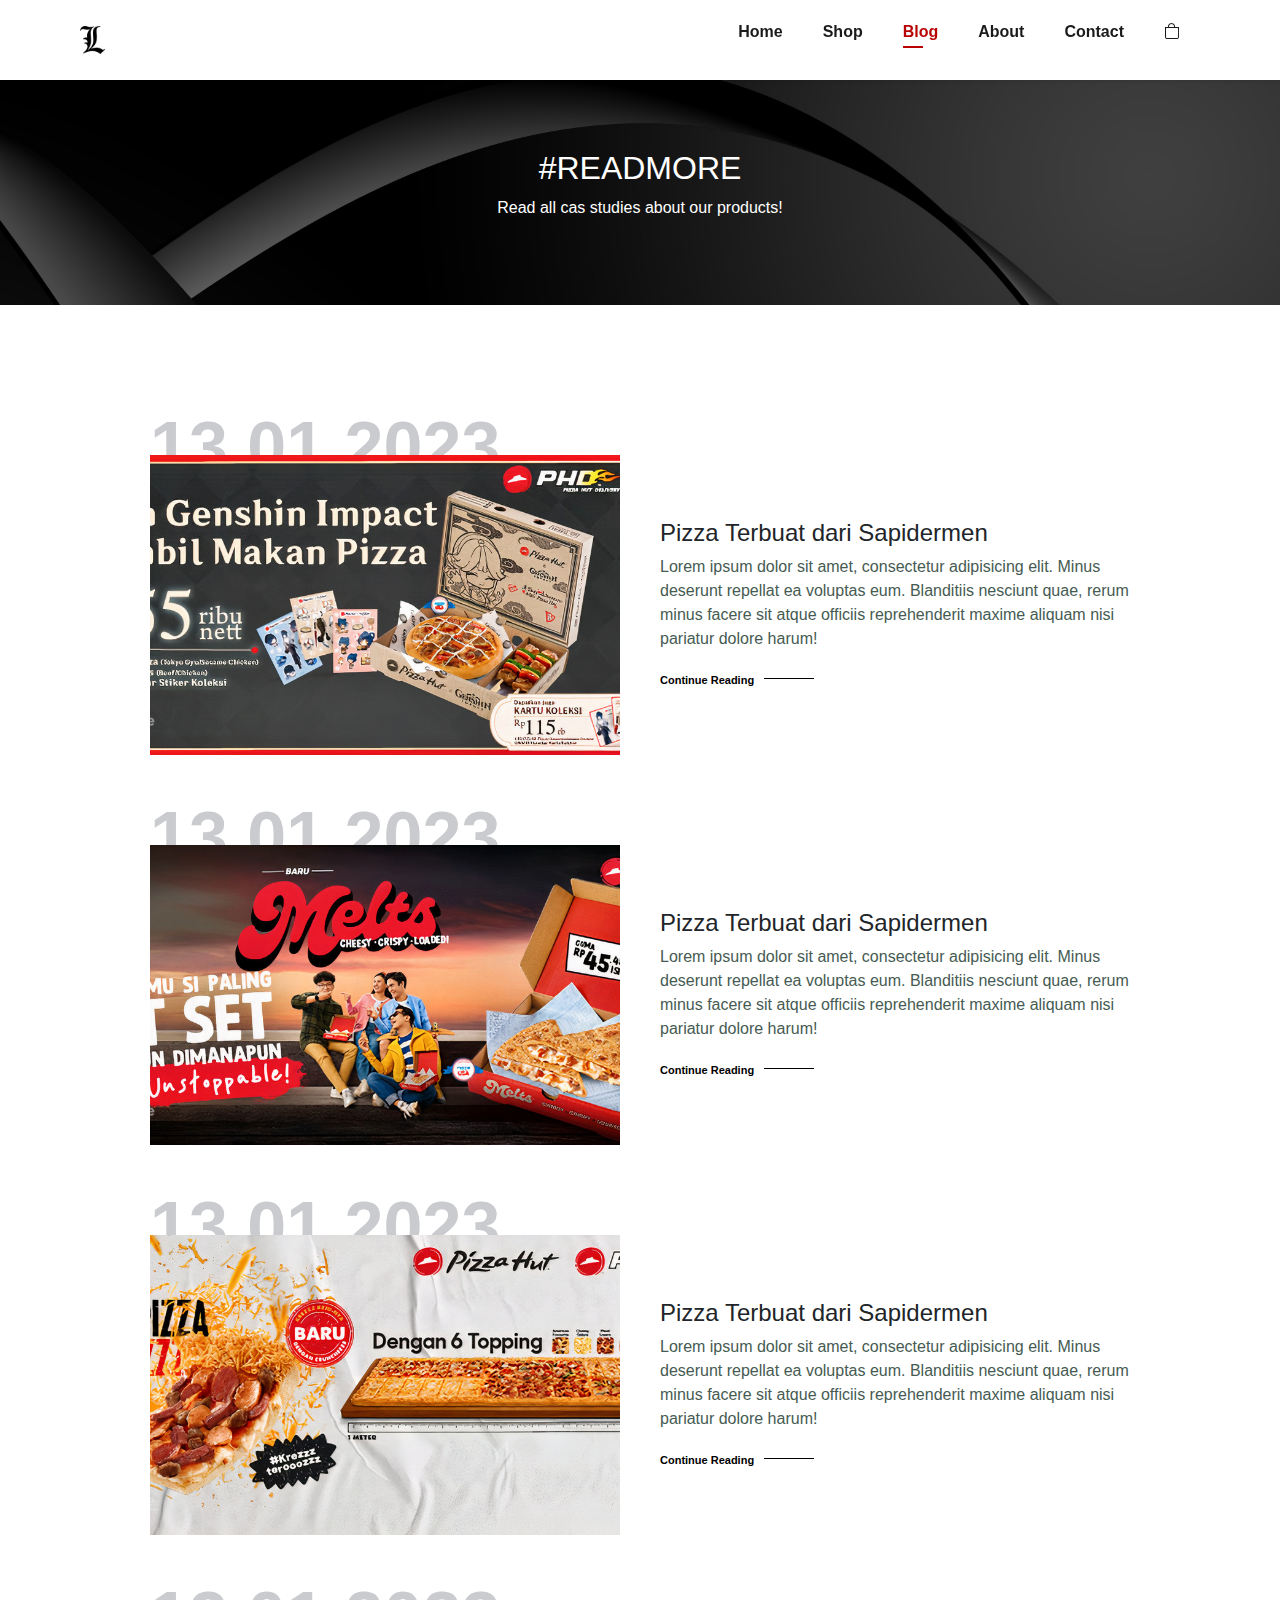
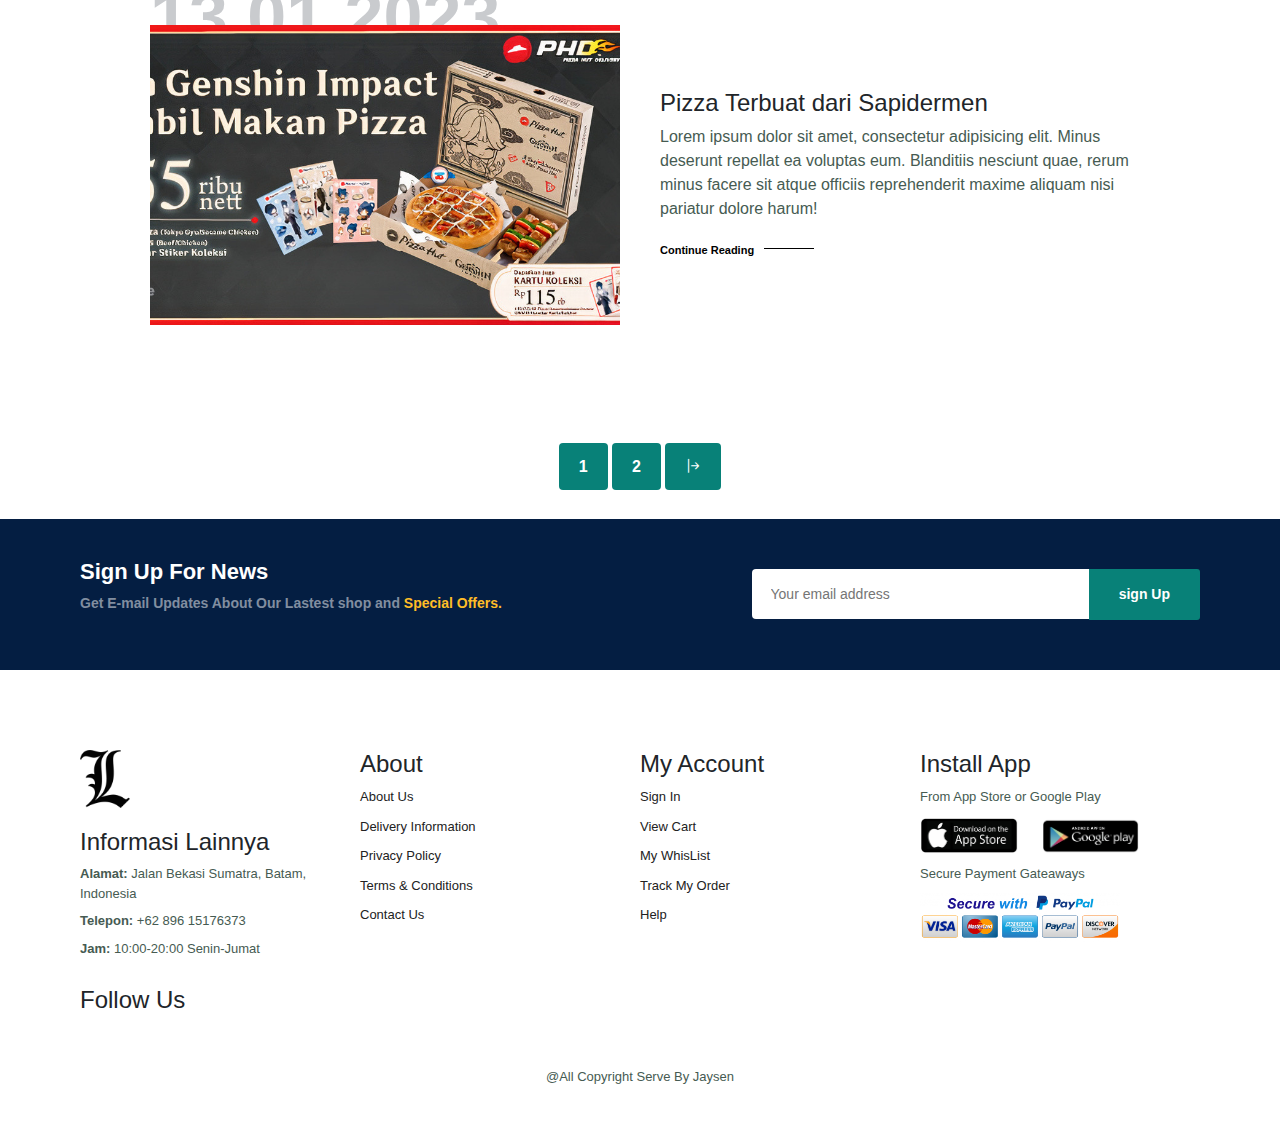
<file: Asset/blog.html>
<!DOCTYPE html>
<html lang="en">
  <head>
    <meta charset="UTF-8" />
    <meta name="viewport" content="width=device-width, initial-scale=1.0" />
    <title>Document</title>
    <link
      rel="stylesheet"
      href="https://cdnjs.cloudflare.com/ajax/libs/font-awesome/6.4.2/css/all.min.css"
      integrity="sha512-z3gLpd7yknf1YoNbCzqRKc4qyor8gaKU1qmn+CShxbuBusANI9QpRohGBreCFkKxLhei6S9CQXFEbbKuqLg0DA=="
      crossorigin="anonymous"
      referrerpolicy="no-referrer"
    />
    <link rel="stylesheet" href="style.css" />
    <link
      rel="stylesheet"
      href="https://cdn.jsdelivr.net/npm/bootstrap-icons@1.11.0/font/bootstrap-icons.css"
    />
    <link
      rel="stylesheet"
      href="	https://cdn.jsdelivr.net/npm/bootstrap@5.3.2/dist/css/bootstrap.min.css"
    />
  </head>
  <body>
    <section id="header" class="shadow-sm mb-5;">
      <a href="#"
        ><img src="Image/logo.png" alt="" class="logo" style="width: 25px"
      /></a>
      <div>
        <ul id="navbar">
          <li>
            <a href="index.html">Home</a>
          </li>
          <li>
            <a href="shop.html">Shop</a>
          </li>
          <li>
            <a href="blog.html" class="active">Blog</a>
          </li>
          <li>
            <a href="about.html">About</a>
          </li>
          <li>
            <a href="contact.html">Contact</a>
          </li>
          <li>
            <a class="lg-bag" href="cart.html"><i class="bi bi-bag"></i></a>
          </li>
          <a href="#" id="close"><i class="bi bi-x"></i></a>
        </ul>
      </div>
      <div class="" id="mobile">
        <a href="cart.html"><i class="bi bi-bag"></i></a>
        <i id="bar" class="fas fa-outdent"></i>
      </div>
    </section>

    <section id="page-header" class="blog-header">
      <h2
        style="
          font-family: Impact, Haettenschweiler, 'Arial Narrow Bold', sans-serif;
          color: rgb(255, 255, 255);
        "
      >
        #READMORE
      </h2>

      <p>Read all cas studies about our products!</p>
    </section>

    <section id="blog" class="pop">
      <div class="blog-box">
        <div class="blog-img">
          <img src="Image/pizza1_auto_x2_colored_light_ai.jpg" alt="" />
        </div>
        <div class="blog-details">
          <h4>Pizza Terbuat dari Sapidermen</h4>
          <p>
            Lorem ipsum dolor sit amet, consectetur adipisicing elit. Minus
            deserunt repellat ea voluptas eum. Blanditiis nesciunt quae, rerum
            minus facere sit atque officiis reprehenderit maxime aliquam nisi
            pariatur dolore harum!
          </p>
          <a href="#">Continue Reading</a>
        </div>
        <h1>13.01.2023</h1>
      </div>
      <div class="blog-box">
        <div class="blog-img">
          <img src="Image/pizza2_auto_x2_colored_light_ai.jpg" alt="" />
        </div>
        <div class="blog-details">
          <h4>Pizza Terbuat dari Sapidermen</h4>
          <p>
            Lorem ipsum dolor sit amet, consectetur adipisicing elit. Minus
            deserunt repellat ea voluptas eum. Blanditiis nesciunt quae, rerum
            minus facere sit atque officiis reprehenderit maxime aliquam nisi
            pariatur dolore harum!
          </p>
          <a href="#">Continue Reading</a>
        </div>
        <h1>13.01.2023</h1>
      </div>
      <div class="blog-box">
        <div class="blog-img">
          <img src="Image/pizza3_auto_x2_colored_light_ai.jpg" alt="" />
        </div>
        <div class="blog-details">
          <h4>Pizza Terbuat dari Sapidermen</h4>
          <p>
            Lorem ipsum dolor sit amet, consectetur adipisicing elit. Minus
            deserunt repellat ea voluptas eum. Blanditiis nesciunt quae, rerum
            minus facere sit atque officiis reprehenderit maxime aliquam nisi
            pariatur dolore harum!
          </p>
          <a href="#">Continue Reading</a>
        </div>
        <h1>13.01.2023</h1>
      </div>
      <div class="blog-box">
        <div class="blog-img">
          <img src="Image/pizza1_auto_x2_colored_light_ai.jpg" alt="" />
        </div>
        <div class="blog-details">
          <h4>Pizza Terbuat dari Sapidermen</h4>
          <p>
            Lorem ipsum dolor sit amet, consectetur adipisicing elit. Minus
            deserunt repellat ea voluptas eum. Blanditiis nesciunt quae, rerum
            minus facere sit atque officiis reprehenderit maxime aliquam nisi
            pariatur dolore harum!
          </p>
          <a href="#">Continue Reading</a>
        </div>
        <h1>13.01.2023</h1>
      </div>
    </section>

    <section id="pagination" class="section-m1">
      <a href="#">1</a>
      <a href="#">2</a>
      <a href="#"><i class="bi bi-arrow-bar-right"></i></a>
    </section>

    <section id="newsletter" class="section-m1 section-p1">
      <div class="newstext reveal">
        <h4>Sign Up For News</h4>
        <p>
          Get E-mail Updates About Our Lastest shop and
          <span>Special Offers.</span>
        </p>
      </div>
      <div class="form">
        <input type="text" class="" placeholder="Your email address" />
        <button class="normal">sign Up</button>
      </div>
    </section>

    <footer class="section-p1">
      <div class="col">
        <img
          src="Image/logo.png"
          alt=""
          style="width: 50px; padding-bottom: 20px"
        />
        <h4
          style="
            font-family: 'Franklin Gothic Medium', 'Arial Narrow', Arial,
              sans-serif;
          "
        >
          Informasi Lainnya
        </h4>
        <p><strong>Alamat: </strong>Jalan Bekasi Sumatra, Batam, Indonesia</p>
        <p><strong>Telepon: </strong>+62 896 15176373</p>
        <p><strong>Jam: </strong>10:00-20:00 Senin-Jumat</p>
        <div class="follow">
          <h4>Follow Us</h4>
          <div class="icon">
            <i class="fab fa-facebook-f"></i>
            <i class="fab fa-twitter"></i>
            <i class="fab fa-instagram"></i>
            <i class="fab fa-youtube"></i>
          </div>
        </div>
      </div>

      <div class="col apa">
        <h4>About</h4>
        <a href="#">About Us</a>
        <a href="#">Delivery Information</a>
        <a href="#">Privacy Policy</a>
        <a href="#">Terms & Conditions</a>
        <a href="#">Contact Us</a>
      </div>

      <div class="col apa">
        <h4>My Account</h4>
        <a href="#">Sign In</a>
        <a href="#">View Cart</a>
        <a href="#">My WhisList</a>
        <a href="#">Track My Order</a>
        <a href="#">Help</a>
      </div>

      <div class="col install">
        <h4>Install App</h4>
        <p>From App Store or Google Play</p>
        <div class="row">
          <img src="Image/donlod - Copy.png" alt="" />
          <img src="Image/donlod.png" alt="" />
        </div>
        <p>Secure Payment Gateaways</p>
        <img style="width: 200px" src="Image/pment.png" alt="" />
      </div>
      <div class="copyright">
        <p>@All Copyright Serve By Jaysen</p>
      </div>
    </footer>
    <!-- 2:13:26 -->

    <script
      src="https://cdn.jsdelivr.net/npm/@popperjs/core@2.11.8/dist/umd/popper.min.js"
      integrity="sha384-I7E8VVD/ismYTF4hNIPjVp/Zjvgyol6VFvRkX/vR+Vc4jQkC+hVqc2pM8ODewa9r"
      crossorigin="anonymous"
    ></script>
    <script
      src="https://cdn.jsdelivr.net/npm/bootstrap@5.3.2/dist/js/bootstrap.min.js"
      integrity="sha384-BBtl+eGJRgqQAUMxJ7pMwbEyER4l1g+O15P+16Ep7Q9Q+zqX6gSbd85u4mG4QzX+"
      crossorigin="anonymous"
    ></script>
    <script src="SCRIPT.js"></script>
  </body>
</html>
</file>
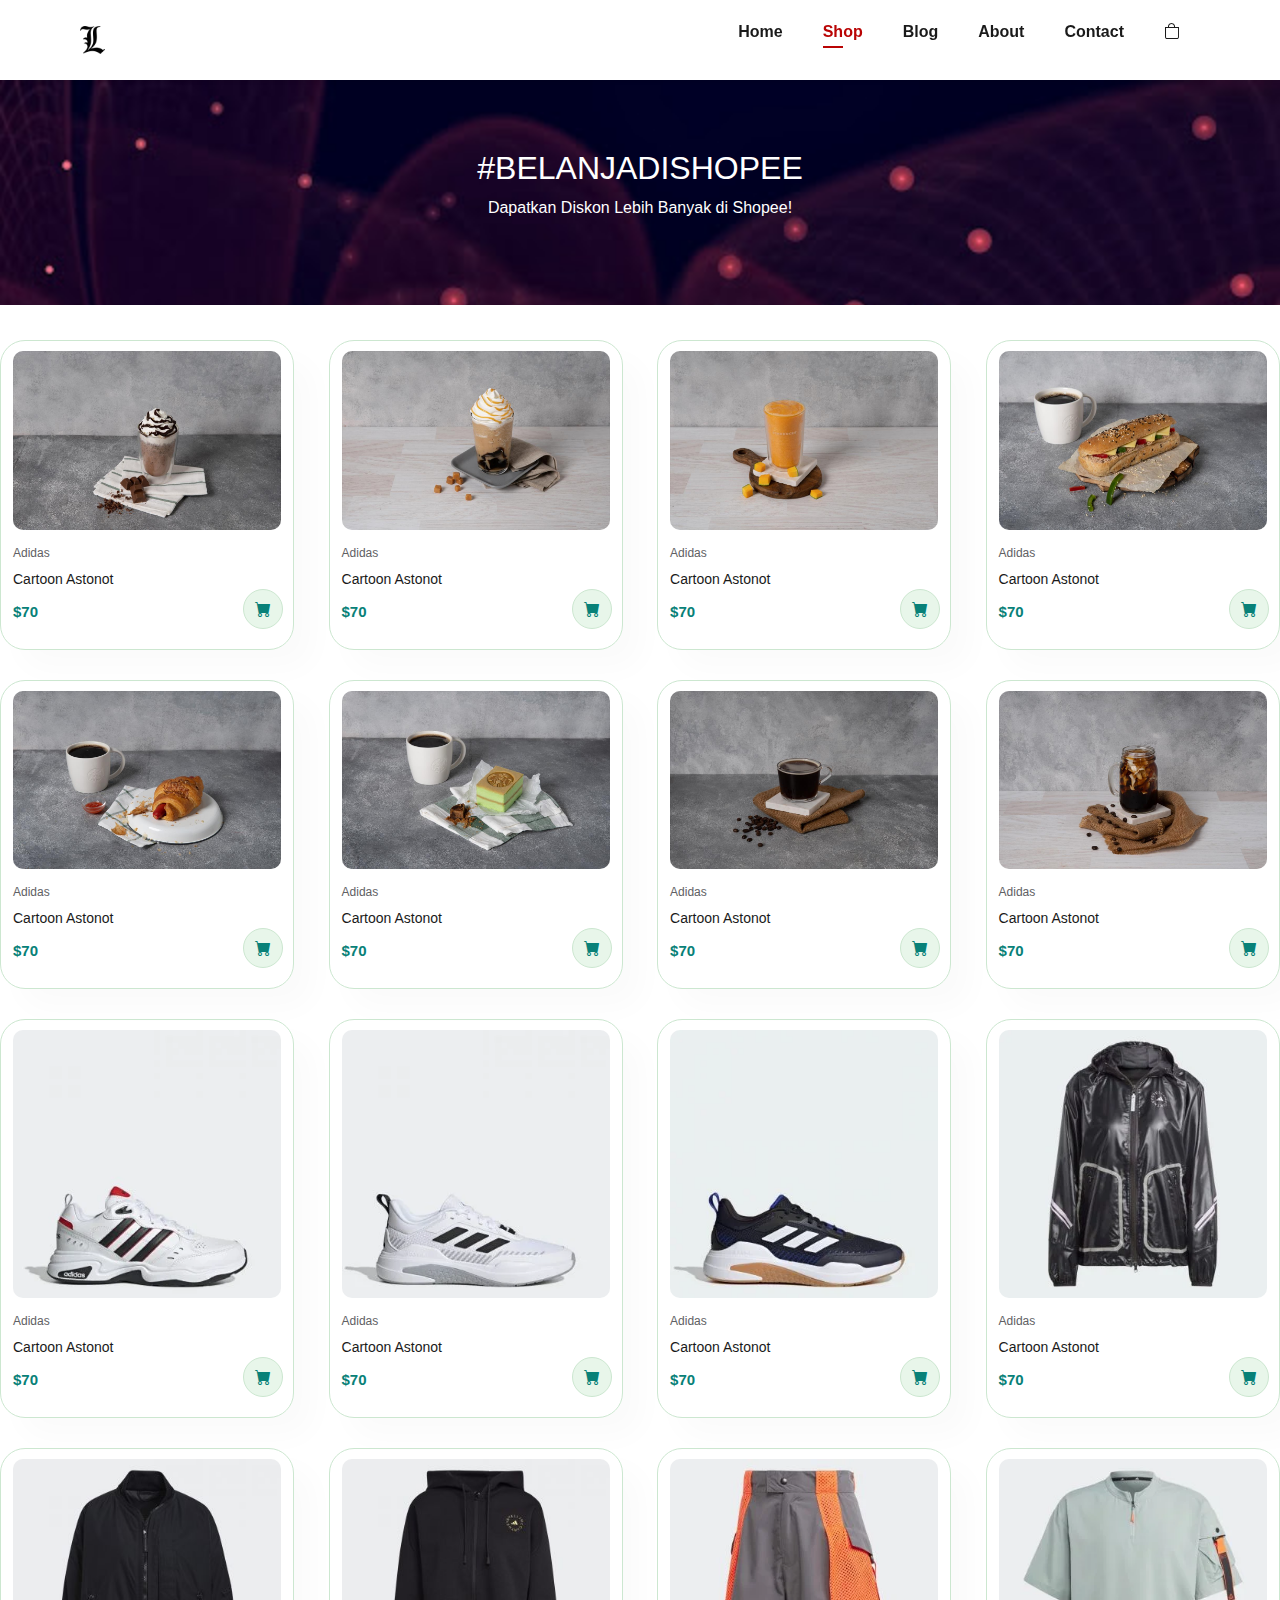
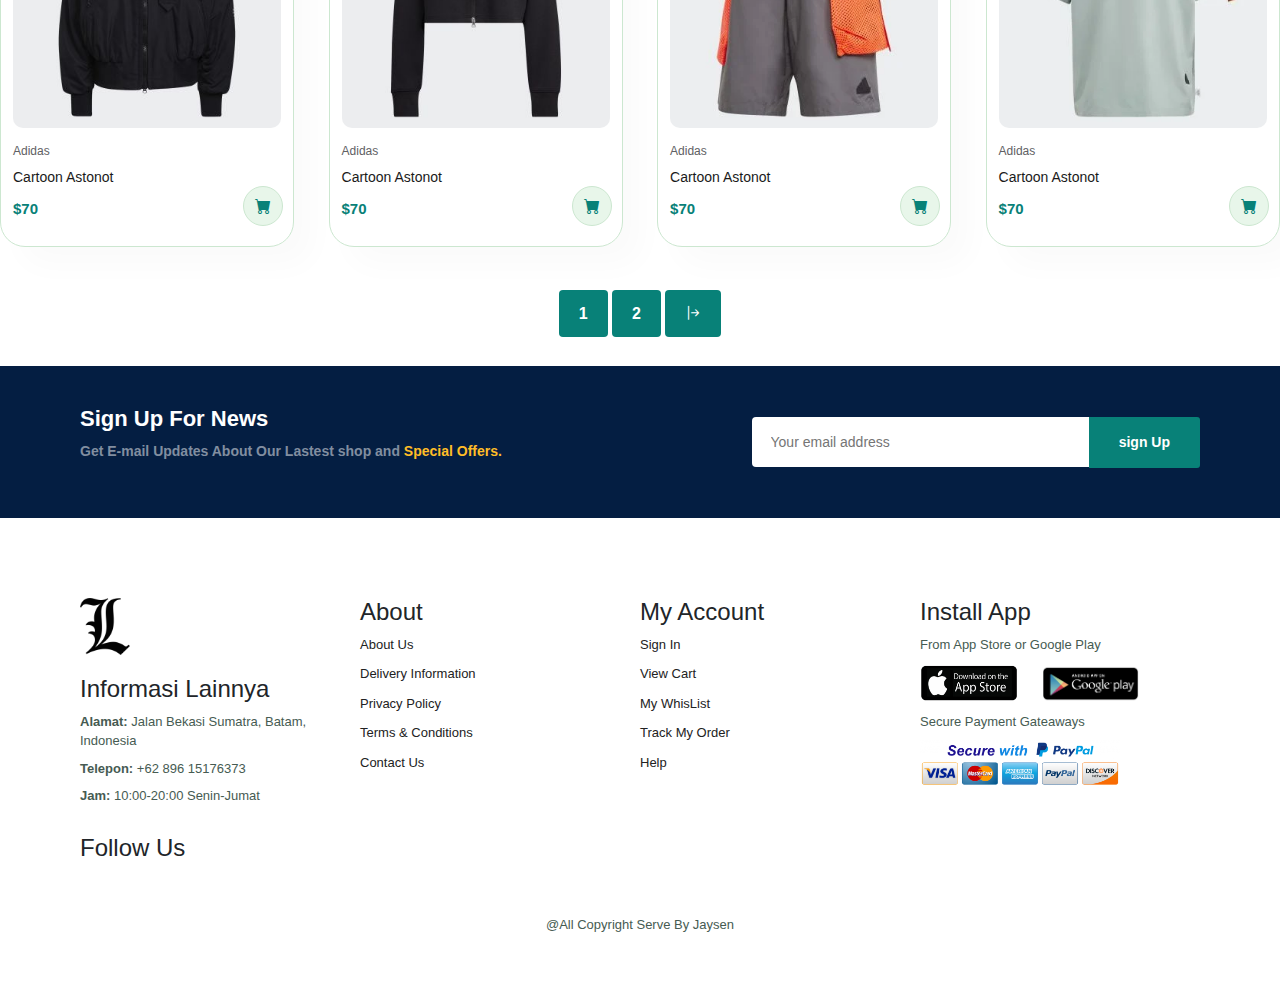
<file: Asset/shop.html>
<!DOCTYPE html>
<html lang="en">
  <head>
    <meta charset="UTF-8" />
    <meta name="viewport" content="width=device-width, initial-scale=1.0" />
    <title>Document</title>
    <link
      rel="stylesheet"
      href="https://cdnjs.cloudflare.com/ajax/libs/font-awesome/6.4.2/css/all.min.css"
      integrity="sha512-z3gLpd7yknf1YoNbCzqRKc4qyor8gaKU1qmn+CShxbuBusANI9QpRohGBreCFkKxLhei6S9CQXFEbbKuqLg0DA=="
      crossorigin="anonymous"
      referrerpolicy="no-referrer"
    />
    <link rel="stylesheet" href="style.css" />
    <link
      rel="stylesheet"
      href="https://cdn.jsdelivr.net/npm/bootstrap-icons@1.11.0/font/bootstrap-icons.css"
    />
    <link
      rel="stylesheet"
      href="	https://cdn.jsdelivr.net/npm/bootstrap@5.3.2/dist/css/bootstrap.min.css"
    />
  </head>
  <body>
    <section id="header" class="shadow-sm mb-5;">
      <a href="#"
        ><img src="Image/logo.png" alt="" class="logo" style="width: 25px"
      /></a>
      <div>
        <ul id="navbar">
          <li>
            <a href="STS.html">Home</a>
          </li>
          <li>
            <a href="shop.html" class="active">Shop</a>
          </li>
          <li>
            <a href="blog.html">Blog</a>
          </li>
          <li>
            <a href="about.html">About</a>
          </li>
          <li>
            <a href="contact.html">Contact</a>
          </li>
          <li>
            <a class="lg-bag" href="cart.html"><i class="bi bi-bag"></i></a>
          </li>
          <a href="#" id="close"><i class="bi bi-x"></i></a>
        </ul>
      </div>
      <div class="" id="mobile">
        <a href="cart.html"><i class="bi bi-bag"></i></a>
        <i id="bar" class="fas fa-outdent"></i>
      </div>
    </section>

    <section id="page-header">
      <h2
        style="
          font-family: Impact, Haettenschweiler, 'Arial Narrow Bold', sans-serif;
        "
      >
        #BELANJADISHOPEE
      </h2>

      <p>Dapatkan Diskon Lebih Banyak di Shopee!</p>
    </section>

    <section id="product1" class="section-p1l">
      <div class="pro-container reveal pop">
        <div class="pro" onclick="window.location.href='sproduct.html';">
          <img src="Image/Menu1.jpg" alt="" />
          <div class="des">
            <span>Adidas</span>
            <h5>Cartoon Astonot</h5>
            <div class="star">
              <i class="fas fa-star"></i>
              <i class="fas fa-star"></i>
              <i class="fas fa-star"></i>
              <i class="fas fa-star"></i>
              <i class="fas fa-star"></i>
            </div>
            <h4>$70</h4>
          </div>
          <a href="#"><i class="bi bi-cart-fill cart"></i></a>
        </div>
        <div class="pro">
          <img src="Image/Menu2.jpg" alt="" />
          <div class="des">
            <span>Adidas</span>
            <h5>Cartoon Astonot</h5>
            <div class="star">
              <i class="fas fa-star"></i>
              <i class="fas fa-star"></i>
              <i class="fas fa-star"></i>
              <i class="fas fa-star"></i>
              <i class="fas fa-star"></i>
            </div>
            <h4>$70</h4>
          </div>
          <a href="#"><i class="bi bi-cart-fill cart"></i></a>
        </div>
        <div class="pro">
          <img src="Image/Menu3.jpg" alt="" />
          <div class="des">
            <span>Adidas</span>
            <h5>Cartoon Astonot</h5>
            <div class="star">
              <i class="fas fa-star"></i>
              <i class="fas fa-star"></i>
              <i class="fas fa-star"></i>
              <i class="fas fa-star"></i>
              <i class="fas fa-star"></i>
            </div>
            <h4>$70</h4>
          </div>
          <a href="#"><i class="bi bi-cart-fill cart"></i></a>
        </div>
        <div class="pro">
          <img src="Image/Menu4.jpg" alt="" />
          <div class="des">
            <span>Adidas</span>
            <h5>Cartoon Astonot</h5>
            <div class="star">
              <i class="fas fa-star"></i>
              <i class="fas fa-star"></i>
              <i class="fas fa-star"></i>
              <i class="fas fa-star"></i>
              <i class="fas fa-star"></i>
            </div>
            <h4>$70</h4>
          </div>
          <a href="#"><i class="bi bi-cart-fill cart"></i></a>
        </div>
        <div class="pro">
          <img src="Image/Menu5.jpg" alt="" />
          <div class="des">
            <span>Adidas</span>
            <h5>Cartoon Astonot</h5>
            <div class="star">
              <i class="fas fa-star"></i>
              <i class="fas fa-star"></i>
              <i class="fas fa-star"></i>
              <i class="fas fa-star"></i>
              <i class="fas fa-star"></i>
            </div>
            <h4>$70</h4>
          </div>
          <a href="#"><i class="bi bi-cart-fill cart"></i></a>
        </div>
        <div class="pro">
          <img src="Image/Menu6.jpg" alt="" />
          <div class="des">
            <span>Adidas</span>
            <h5>Cartoon Astonot</h5>
            <div class="star">
              <i class="fas fa-star"></i>
              <i class="fas fa-star"></i>
              <i class="fas fa-star"></i>
              <i class="fas fa-star"></i>
              <i class="fas fa-star"></i>
            </div>
            <h4>$70</h4>
          </div>
          <a href="#"><i class="bi bi-cart-fill cart"></i></a>
        </div>
        <div class="pro">
          <img src="Image/Menu7.jpg" alt="" />
          <div class="des">
            <span>Adidas</span>
            <h5>Cartoon Astonot</h5>
            <div class="star">
              <i class="fas fa-star"></i>
              <i class="fas fa-star"></i>
              <i class="fas fa-star"></i>
              <i class="fas fa-star"></i>
              <i class="fas fa-star"></i>
            </div>
            <h4>$70</h4>
          </div>
          <a href="#"><i class="bi bi-cart-fill cart"></i></a>
        </div>
        <div class="pro">
          <img src="Image/Menu8.jpg" alt="" />
          <div class="des">
            <span>Adidas</span>
            <h5>Cartoon Astonot</h5>
            <div class="star">
              <i class="fas fa-star"></i>
              <i class="fas fa-star"></i>
              <i class="fas fa-star"></i>
              <i class="fas fa-star"></i>
              <i class="fas fa-star"></i>
            </div>
            <h4>$70</h4>
          </div>
          <a href="#"><i class="bi bi-cart-fill cart"></i></a>
        </div>

        <div class="pro">
          <img src="Image/ADIDAS1.webp" alt="" />
          <div class="des">
            <span>Adidas</span>
            <h5>Cartoon Astonot</h5>
            <div class="star">
              <i class="fas fa-star"></i>
              <i class="fas fa-star"></i>
              <i class="fas fa-star"></i>
              <i class="fas fa-star"></i>
              <i class="fas fa-star"></i>
            </div>
            <h4>$70</h4>
          </div>
          <a href="#"><i class="bi bi-cart-fill cart"></i></a>
        </div>
        <div class="pro">
          <img src="Image/ADIDAS2.webp" alt="" />
          <div class="des">
            <span>Adidas</span>
            <h5>Cartoon Astonot</h5>
            <div class="star">
              <i class="fas fa-star"></i>
              <i class="fas fa-star"></i>
              <i class="fas fa-star"></i>
              <i class="fas fa-star"></i>
              <i class="fas fa-star"></i>
            </div>
            <h4>$70</h4>
          </div>
          <a href="#"><i class="bi bi-cart-fill cart"></i></a>
        </div>
        <div class="pro">
          <img src="Image/ADIDAS3.webp" alt="" />
          <div class="des">
            <span>Adidas</span>
            <h5>Cartoon Astonot</h5>
            <div class="star">
              <i class="fas fa-star"></i>
              <i class="fas fa-star"></i>
              <i class="fas fa-star"></i>
              <i class="fas fa-star"></i>
              <i class="fas fa-star"></i>
            </div>
            <h4>$70</h4>
          </div>
          <a href="#"><i class="bi bi-cart-fill cart"></i></a>
        </div>
        <div class="pro">
          <img src="Image/ADIDAS4.webp" alt="" />
          <div class="des">
            <span>Adidas</span>
            <h5>Cartoon Astonot</h5>
            <div class="star">
              <i class="fas fa-star"></i>
              <i class="fas fa-star"></i>
              <i class="fas fa-star"></i>
              <i class="fas fa-star"></i>
              <i class="fas fa-star"></i>
            </div>
            <h4>$70</h4>
          </div>
          <a href="#"><i class="bi bi-cart-fill cart"></i></a>
        </div>
        <div class="pro">
          <img src="Image/ADIDAS5.jpg" alt="" />
          <div class="des">
            <span>Adidas</span>
            <h5>Cartoon Astonot</h5>
            <div class="star">
              <i class="fas fa-star"></i>
              <i class="fas fa-star"></i>
              <i class="fas fa-star"></i>
              <i class="fas fa-star"></i>
              <i class="fas fa-star"></i>
            </div>
            <h4>$70</h4>
          </div>
          <a href="#"><i class="bi bi-cart-fill cart"></i></a>
        </div>
        <div class="pro">
          <img src="Image/ADIDAS6.jpg" alt="" />
          <div class="des">
            <span>Adidas</span>
            <h5>Cartoon Astonot</h5>
            <div class="star">
              <i class="fas fa-star"></i>
              <i class="fas fa-star"></i>
              <i class="fas fa-star"></i>
              <i class="fas fa-star"></i>
              <i class="fas fa-star"></i>
            </div>
            <h4>$70</h4>
          </div>
          <a href="#"><i class="bi bi-cart-fill cart"></i></a>
        </div>
        <div class="pro">
          <img src="Image/ADIDAS7.webp" alt="" />
          <div class="des">
            <span>Adidas</span>
            <h5>Cartoon Astonot</h5>
            <div class="star">
              <i class="fas fa-star"></i>
              <i class="fas fa-star"></i>
              <i class="fas fa-star"></i>
              <i class="fas fa-star"></i>
              <i class="fas fa-star"></i>
            </div>
            <h4>$70</h4>
          </div>
          <a href="#"><i class="bi bi-cart-fill cart"></i></a>
        </div>
        <div class="pro">
          <img src="Image/ADIDAS8.webp" alt="" />
          <div class="des">
            <span>Adidas</span>
            <h5>Cartoon Astonot</h5>
            <div class="star">
              <i class="fas fa-star"></i>
              <i class="fas fa-star"></i>
              <i class="fas fa-star"></i>
              <i class="fas fa-star"></i>
              <i class="fas fa-star"></i>
            </div>
            <h4>$70</h4>
          </div>
          <a href="#"><i class="bi bi-cart-fill cart"></i></a>
        </div>
      </div>
    </section>

    <section id="pagination" class="section-m1">
      <a href="#">1</a>
      <a href="#">2</a>
      <a href="#"><i class="bi bi-arrow-bar-right"></i></a>
    </section>

    <section id="newsletter" class="section-m1 section-p1">
      <div class="newstext reveal">
        <h4>Sign Up For News</h4>
        <p>
          Get E-mail Updates About Our Lastest shop and
          <span>Special Offers.</span>
        </p>
      </div>
      <div class="form">
        <input type="text" class="" placeholder="Your email address" />
        <button class="normal">sign Up</button>
      </div>
    </section>

    <footer class="section-p1">
      <div class="col">
        <img
          src="Image/logo.png"
          alt=""
          style="width: 50px; padding-bottom: 20px"
        />
        <h4
          style="
            font-family: 'Franklin Gothic Medium', 'Arial Narrow', Arial,
              sans-serif;
          "
        >
          Informasi Lainnya
        </h4>
        <p><strong>Alamat: </strong>Jalan Bekasi Sumatra, Batam, Indonesia</p>
        <p><strong>Telepon: </strong>+62 896 15176373</p>
        <p><strong>Jam: </strong>10:00-20:00 Senin-Jumat</p>
        <div class="follow">
          <h4>Follow Us</h4>
          <div class="icon">
            <i class="fab fa-facebook-f"></i>
            <i class="fab fa-twitter"></i>
            <i class="fab fa-instagram"></i>
            <i class="fab fa-youtube"></i>
          </div>
        </div>
      </div>

      <div class="col apa">
        <h4>About</h4>
        <a href="#">About Us</a>
        <a href="#">Delivery Information</a>
        <a href="#">Privacy Policy</a>
        <a href="#">Terms & Conditions</a>
        <a href="#">Contact Us</a>
      </div>

      <div class="col apa">
        <h4>My Account</h4>
        <a href="#">Sign In</a>
        <a href="#">View Cart</a>
        <a href="#">My WhisList</a>
        <a href="#">Track My Order</a>
        <a href="#">Help</a>
      </div>

      <div class="col install">
        <h4>Install App</h4>
        <p>From App Store or Google Play</p>
        <div class="row">
          <img src="Image/donlod - Copy.png" alt="" />
          <img src="Image/donlod.png" alt="" />
        </div>
        <p>Secure Payment Gateaways</p>
        <img style="width: 200px" src="Image/pment.png" alt="" />
      </div>
      <div class="copyright">
        <p>@All Copyright Serve By Jaysen</p>
      </div>
    </footer>
    <!-- 2:13:26 -->

    <script
      src="https://cdn.jsdelivr.net/npm/@popperjs/core@2.11.8/dist/umd/popper.min.js"
      integrity="sha384-I7E8VVD/ismYTF4hNIPjVp/Zjvgyol6VFvRkX/vR+Vc4jQkC+hVqc2pM8ODewa9r"
      crossorigin="anonymous"
    ></script>
    <script
      src="https://cdn.jsdelivr.net/npm/bootstrap@5.3.2/dist/js/bootstrap.min.js"
      integrity="sha384-BBtl+eGJRgqQAUMxJ7pMwbEyER4l1g+O15P+16Ep7Q9Q+zqX6gSbd85u4mG4QzX+"
      crossorigin="anonymous"
    ></script>
    <script src="SCRIPT.js"></script>
  </body>
</html>
</file>
<file: Asset/style.css>
@import url("https:://fonts.googleapis.com/css2?family=Spartan:wght@100;200;300;400;500;600;700;800;900&font-family:Montserrat, sans-serif;&family=Poppins:wght@200;300;400;500;600&display=swap");
* {
  margin: 0;
  padding: 0;
  box-sizing: border-box;
  font-family: "Spartan", sans-serif;
}

h1 {
  font-size: 50px;
  line-height: 64px;
  color: #222;
}

h2 {
  font-size: 46px;
  line-height: 54px;
  color: #222;
}

h4 {
  font-size: 20px;
  color: #222;
  font-family: "Franklin Gothic Medium", "Arial Narrow", Arial, sans-serif;
}

h6 {
  font-weight: 700px;
  font-size: 12px;
}

p {
  font-size: 16px;
  color: #465b52;
  margin: 15px 0 20px 0;
}

.section-p1 {
  padding: 40px 80px;
}

.section-m1 {
  margin: 40px 0;
}

button.normal {
  font-size: 14px;
  font-weight: 600;
  padding: 15px 30px;
  color: #000;
  background-color: #fff;
  border-radius: 3px;

  border: none;
  outline: none;
  transition: 0.2s;
}

button.white {
  font-size: 13px;
  font-weight: 600;
  padding: 11px 18px;
  color: #fff;
  background-color: transparent;

  border: 1px solid #fff;
  outline: none;
  transition: 0.2s;
}

.body {
  width: 100%;
  overflow: hidden;
}

/* Header Start */
#header {
  display: flex;
  align-items: center;
  justify-content: space-between;
  padding: 20px 80px;
  background: #ffffff;

  z-index: 999;
  position: sticky;
  top: 0;
  left: 0;
}

#navbar {
  display: flex;
  align-items: center;
  justify-content: center;
}

#navbar li {
  list-style: none;
  padding: 0 20px;
  position: relative;
}

#navbar li a {
  text-decoration: none;
  font-size: 16px;
  font-weight: 600;
  color: #1a1a1a;
  transition: 0.3 ease;
}

#navbar li a:hover,
#navbar li a.active {
  color: #b90404;
}

#navbar li a.active::after,
#navbar li a:hover::after {
  content: "";
  width: 20px;
  height: 2px;
  background: #b90404;
  position: absolute;
  bottom: -4px;
  left: 20px;
}

#mobile {
  display: none;
  align-items: center;
}
#close {
  display: none;
}
/* 27:48    */
/* Header End */

/* Home Page Start */
#hero {
  background-image: url(Image/Kopimed-01.png);
  height: 100vh;
  width: 100%;
  background-size: cover;
  background-color: #ffffff;
  background-position: top 100% right 0;
  padding: 0 80px;
  display: flex;
  align-items: flex-start;
  justify-content: center;
  flex-direction: column;
  color: black;
}
#hero h4 {
  padding-bottom: 15px;
}

#hero h1 {
  color: #ff80b3d2;
}

#hero button {
  background-image: url();
  background-color: #ff80b3d2;
  color: #ffffff;
  border: 0;
  cursor: pointer;
  padding: 14px 80px 14px 65px;
  background-repeat: no-repeat;
  font-weight: 700;
  font-size: 15px;
  border-radius: 40px;
  transition: all 0.3s ease;
}
#hero button:hover {
  transform: scale(1.05);
  box-shadow: 10px 10px 54px rgba(0, 0, 0, 0.1);
}

#feature {
  display: flex;
  align-items: center;
  justify-content: space-between;
  flex-wrap: wrap;
  background-color: rgb(0, 0, 0);
}

#feature .fe-box {
  width: 180px;
  text-align: center;
  padding: 25px 15px;
  box-shadow: 20px 20px 34px rgba(152, 151, 151, 0.021);
  border: 1px solid #ffffff;
  border-radius: 4px;
  margin: 15px 0;
}

#feature .fe-box:hover {
  box-shadow: 10px 10px 54px rgba(255, 255, 255, 0.367);
}

#feature .fe-box img {
  width: 100%;
  margin-bottom: 10px;
}

#feature .fe-box h6 {
  display: inline-block;
  padding: 15px;
  line-height: 1;
  border-radius: 5px;
  color: #ffffff;

  background-color: #b30000;
}

#feature .fe-box:nth-child(2) h6 {
  background-color: #8d4adf;
}

#feature .fe-box:nth-child(3) h6 {
  background-color: #07975b;
}

#feature .fe-box:nth-child(4) h6 {
  background-color: #9f0a59;
}

#feature .fe-box:nth-child(5) h6 {
  background-color: #c7d419;
}

#feature .fe-box:nth-child(6) h6 {
  background-color: #2d54d2;
}

#product1 {
  text-align: center;
}

#product1 .pro-container {
  display: flex;
  justify-content: space-between;
  padding-top: 20px;
  flex-wrap: wrap;
}

#product1 .pro {
  width: 23%;
  min-width: 250px;
  padding: 10px 12px;
  border: 1px solid #cce7d0;
  border-radius: 25px;

  box-shadow: 20px 20px 30px rgba(0, 0, 0, 0.02);
  margin: 15px 0;
  transition: 0.2s ease;
  position: relative;
}

#produc1 .pro:hover {
  box-shadow: 20px 20px 30px rgba(0, 0, 0, 0.06);
}

#product1 .pro img {
  width: 100%;
  border-radius: 10px;
}

#product1 .pro .des {
  text-align: start;
  padding: 10px 0;
}

#product1 .pro .des span {
  color: #606063;
  font-size: 12px;
}

#product1 .pro .des h5 {
  color: #1a1a1a;
  font-size: 14px;
  padding-top: 7px;
}

#product1 .pro .des i {
  font-size: 12px;
  color: rgb(243, 181, 25);
}

#product1 .pro .des h4 {
  padding-top: 7px;
  font-size: 15px;
  font-weight: 700;
  color: #088178;
}

#product1 .pro .cart {
  width: 40px;
  height: 40px;
  line-height: 40px;
  border-radius: 50px;
  background-color: #e8f6ea;
  font-weight: 500;
  color: #088178;
  border: 1px solid #cce7d0;
  position: absolute;
  bottom: 20px;
  right: 10px;
}

#banner {
  display: flex;
  flex-direction: column;
  justify-content: center;
  align-items: center;
  text-align: center;
  background-image: url(Image/black.jpg);
  width: 100%;
  height: 40vh;
  background-size: cover;
  background-position: center;
}

#banner h4 {
  color: #fff;
  font-size: 20px;
}

#banner h2 {
  color: #fff;
  font-size: 40px;
  padding: 10px 0;
}

#banner h2 span {
  color: #ef3636;
}

#banner button:hover {
  background: #b30000;
  color: #fff;
}

#sm-banner {
  display: flex;
  justify-content: space-between;
  flex-wrap: wrap;
}

#sm-banner .banner-box {
  display: flex;
  flex-direction: column;
  justify-content: center;
  align-items: flex-start;
  background-image: linear-gradient(rgba(0, 0, 0, 0.2), rgba(0, 0, 0, 0.2)),
    url(Image/Baju1.webp);
  min-width: 600px;
  height: 60vh;
  margin-top: 10px;
  background-size: cover;
  background-position: center;
  padding: 30px;
  transition: 0.3s;
}

#sm-banner .banner-box:hover {
  background-image: linear-gradient(rgba(0, 0, 0, 0.5), rgba(0, 0, 0, 0.7)),
    url(Image/Baju1.webp);
}

#sm-banner .banner-box2 {
  background-image: linear-gradient(rgba(0, 0, 0, 0.2), rgba(0, 0, 0, 0.2)),
    url(Image/baju2.webp);
}

#sm-banner .banner-box2:hover {
  background-image: linear-gradient(rgba(0, 0, 0, 0.5), rgba(0, 0, 0, 0.7)),
    url(Image/Baju2.webp);
}
#sm-banner h4 {
  color: #fff;
  font-size: 20px;
  font-weight: 300;
}

#sm-banner h2 {
  color: #fff;
  font-size: 20px;
  font-weight: 800;
}
#sm-banner span {
  color: #fff;
  font-weight: 500;
  font-size: 14px;
  padding-bottom: 15px;
}
#sm-banner .banner-box:hover button {
  background: #088178;
  border: 1px solid #088178;
}
#sm-banner .banner-b {
  background: #0881;
}

#banner3 {
  display: flex;
  justify-content: space-between;
  flex-wrap: wrap;
  padding: 0 80px;
}

#banner3 .banner-box {
  display: flex;
  flex-direction: column;
  justify-content: center;
  align-items: flex-start;
  background-image: linear-gradient(rgba(0, 0, 0, 0.2), rgba(0, 0, 0, 0.2)),
    url(Image/p1.jfif);
  min-width: 32%;
  height: 30vh;
  background-size: cover;
  background-position: center;
  padding: 20px;
}

#banner3 .banner-box2 {
  background-image: linear-gradient(rgba(0, 0, 0, 0.2), rgba(0, 0, 0, 0.2)),
    url(Image/p2.jfif);
}

#banner3 .banner-box3 {
  background-image: linear-gradient(rgba(0, 0, 0, 0.2), rgba(0, 0, 0, 0.2)),
    url(Image/p3.jfif);
}

#banner3 h2 {
  color: #fff;
  font-weight: 900;
  font-size: 22px;
}
#banner3 h3 {
  color: #fff;
  font-weight: 300;
  font-size: 20px;
}

#newsletter {
  display: flex;
  justify-content: space-between;
  flex-wrap: wrap;
  align-items: center;
  background-image: url();
  background-position: 20% 30%;
  background-color: #041e42;
}

#newsletter h4 {
  font-size: 22px;
  font-weight: 700;
  color: #fff;
}

#newsletter p {
  font-size: 14px;
  font-weight: 600;
  color: #818ea0;
}

#newsletter p span {
  color: #ffbd27;
}

#newsletter .form {
  display: flex;
  width: 40%;
}

#newsletter input {
  height: 3.125rem;
  padding: 0 1.25em;
  font-size: 14px;
  width: 100%;
  border: 1px solid transparent;
  border-radius: 4px;
  outline: none;
  border-top-right-radius: 0;
  border-bottom-right-radius: 0;
}

#newsletter button {
  background-color: #088178;
  color: #fff;
  white-space: nowrap;
  border-top-left-radius: 0;
  border-bottom-left-radius: 0;
}

footer {
  display: flex;
  flex-wrap: wrap;
  justify-content: space-between;
}

footer .col {
  display: flex;
  flex-direction: column;
  align-items: flex-start;
  margin-bottom: 20px;
}

footer p {
  font-size: 13px;
  margin: 0 0 8px 0;
}

footer a {
  font-size: 13px;
  text-decoration: none;
  color: #222;
  margin-bottom: 10px;
}

footer .follow {
  margin-top: 20px;
}

footer .follow i {
  color: #465b52;
  padding-right: 4px;
  cursor: pointer;
}

footer .install .row img {
  border-radius: 3px;
  cursor: pointer;
  width: 40%;
}

footer .install img {
  margin: 1px 0 10px 0;
}

footer .follow i:hover,
footer a:hover {
  color: #088178;
}

footer .copyright {
  width: 100%;
  text-align: center;
}

#page-header {
  background-image: url(Image/bunga.jpg);
  width: 100%;
  height: 25vh;
  background-size: cover;
  display: flex;
  justify-content: center;
  text-align: center;
  flex-direction: column;
  padding: 14px;
}

#page-header h2,
#page-header p {
  color: white;
}

#pagination {
  text-align: center;
}

#pagination a {
  text-decoration: none;
  background-color: #088178;
  padding: 15px 20px;
  border-radius: 4px;
  color: white;
  font-weight: 600;
}
#pagination {
  font-size: 16px;
  font-weight: 600;
}
/* Shop Page Start *

/* Shop Page End *

/* Single Product Start*/
#prodetails .single-pro-image {
  width: 40%;
  margin-right: 10px;
}

#prodetails {
  display: flex;
  margin-top: 50px;
}

#prodetails .single-pro-details {
  width: 50%;
  padding-top: 10px;
  margin-left: 25px;
}

#prodetails .single-pro-details h4 {
  padding: 40px 0 20px 0;
}

#prodetails .single-pro-details h2 {
  font-size: 26px;
}

#prodetails .single-pro-details select {
  display: block;
  padding: 5px 10px;
  margin-bottom: 10px;
}

#prodetails .single-pro-details input:focus {
  outline: none;
}

#prodetails .single-pro-details input {
  width: 50px;
  height: 47px;
  padding-left: 10px;
  font-size: 16px;
  margin-right: 10px;
}

#prodetails .single-pro-details button {
  background: #088178;
  color: #fff;
}

#prodetails .single-pro-details span {
  line-height: 25px;
}

.small-img-group {
  display: flex;
  margin-top: 10px;
  justify-content: space-between;
}

.small-img-col {
  flex-basis: 24%;
  cursor: pointer;
}

/* animation */
.pop {
  position: relative;
  transform: translateZ(-20%);
  transition: all 4s ease;
  opacity: 0;
}
.pop:nth-of-type(even) {
  transform: translateZ(-20%);
}
.pop.out {
  transform: translateX(0px);
  opacity: 1;
}

.geserkanan {
  position: relative;
  transform: translateX(200%);
  transition: all 2s ease;
}

.geserkanan:nth-of-type(even) {
  transform: translateX(200%);
}
.geserkanan.out {
  transform: translateZ(0px);
}

.box {
  position: relative;
  transform: translateX(-200%);
  transition: all 2s ease;
}

.box:nth-of-type(even) {
  transform: translateX(-400%);
}

.box h2 {
  font-size: 45px;
  text-shadow: 2px 2px 3px #000;
}

.box.show {
  transform: translateX(0px);
}
/* Single Product E

/* Blog Page */
#page-header.blog-header {
  background-image: url(Image/black.jpg);
}

#blog {
  padding: 150px 150px 0 150px;
}

#blog .blog-box {
  display: flex;
  align-items: center;
  width: 100%;
  position: relative;
  padding-bottom: 90px;
}

#blog .blog-img {
  width: 50%;
  margin-right: 40px;
}

#blog img {
  width: 100%;
  height: 300px;
  object-fit: cover;
}

#blog .blog-details {
  width: 50%;
}

#blog .blog-details a {
  text-decoration: none;
  font-size: 11px;
  color: black;
  font-weight: 700;
  position: relative;
  transition: 0.3s ease;
}

#blog .blog-details a::after {
  content: "";
  width: 50px;
  height: 1px;
  background-color: black;
  position: absolute;
  top: 4px;
  right: -60px;
}

#blog .blog-details a:hover {
  color: #088178;
}

#blog .blog-details a:hover::after {
  background-color: #088178;
}

#blog .blog-box h1 {
  position: absolute;
  top: -50px;
  left: 0;
  font-size: 70px;
  font-weight: 700;
  color: #c9cbce;
  z-index: -9;
}
/* Blog Page */
.loader {
  transform: rotateZ(45deg);
  perspective: 1000px;
  border-radius: 50%;
  width: 48px;
  height: 48px;
  color: #fff;
}
.loader:before,
.loader:after {
  content: "";
  display: block;
  position: absolute;
  top: 0;
  left: 0;
  width: inherit;
  height: inherit;
  border-radius: 50%;
  transform: rotateX(70deg);
  animation: 1s spin linear infinite;
}
.loader:after {
  color: #ff3d00;
  transform: rotateY(70deg);
  animation-delay: 0.4s;
}

@keyframes rotate {
  0% {
    transform: translate(-50%, -50%) rotateZ(0deg);
  }
  100% {
    transform: translate(-50%, -50%) rotateZ(360deg);
  }
}

@keyframes rotateccw {
  0% {
    transform: translate(-50%, -50%) rotate(0deg);
  }
  100% {
    transform: translate(-50%, -50%) rotate(-360deg);
  }
}

@keyframes spin {
  0%,
  100% {
    box-shadow: 0.2em 0px 0 0px currentcolor;
  }
  12% {
    box-shadow: 0.2em 0.2em 0 0 currentcolor;
  }
  25% {
    box-shadow: 0 0.2em 0 0px currentcolor;
  }
  37% {
    box-shadow: -0.2em 0.2em 0 0 currentcolor;
  }
  50% {
    box-shadow: -0.2em 0 0 0 currentcolor;
  }
  62% {
    box-shadow: -0.2em -0.2em 0 0 currentcolor;
  }
  75% {
    box-shadow: 0px -0.2em 0 0 currentcolor;
  }
  87% {
    box-shadow: 0.2em -0.2em 0 0 currentcolor;
  }
}

/* Media Query */
@media (max-width: 799px) {
  #navbar {
    display: flex;
    flex-direction: column;
    align-items: flex-start;
    justify-content: flex-start;
    position: fixed;
    top: 0;
    right: -300px;
    height: 100vh;
    width: 300px;
    background-color: #ededed;
    box-shadow: 0 40px 60px rgba(0, 0, 0, 0.1);
    padding: 80px 0 0 10px;
    transition: 0.3s;
  }
  #navbar li {
    margin-bottom: 25px;
  }

  #navbar.active {
    right: 0px;
  }

  #mobile {
    display: flex;
    align-items: center;
  }

  #mobile i {
    color: #1a1a1a;
    font-size: 24px;
    padding-left: 20px;
  }

  #close {
    position: absolute;
    top: 30px;
    left: 30px;
    color: #222;
    font-size: 24px;
    display: initial;
  }

  #lg-bag {
    display: none;
  }

  #hero {
    height: 50vh;
    padding: 0 80px;
    background-position: right 45% top 35px;
    background-repeat: no-repeat;
  }
  #feature {
    justify-content: center;
  }
  #feature .fe-box {
    margin: 15px 15px;
  }
  .section-p1 {
    padding: 40px 40px;
  }

  #product1 .pro-container {
    justify-content: center;
  }
  #product1 .pro {
    margin: 15px;
  }
  #banner {
    height: 25vh;
  }
  #sm-banner .banner-box {
    min-width: 100%;
    height: 30vh;
    margin-top: 10px;
  }
  #banner3 {
    padding: 0 40px;
  }
  #banner3 .banner-box {
    width: 28%;
  }
  #newsletter .form {
    display: flex;
    width: 40%;
  }
}
/* Media Query */
@media (max-width: 477px) {
  #header {
    padding: 10px 30px;
  }

  h1 {
    font-size: 38px;
  }

  h2 {
    font-size: 32px;
  }

  #hero p {
    font-size: 12px;
  }

  #hero {
    padding: 0 20px;
    background-position: right 45% top 35px;
  }

  #feature {
    justify-content: space-between;
  }

  #feature .fe-box {
    width: 155px;
    margin: 0 0 15px 0;
  }

  #product1 .pro {
    width: 100%;
  }
  #banner {
    height: 40vh;
  }
  #sm-banner .banner-box {
    width: 100%;
    height: 30vh;
  }
  #sm-banner .banner-box2 {
    margin-top: 10px;
  }
  #banner3 {
    padding: 0 40px;
  }
  #banner3 .banner-box {
    width: 100%;
  }
  #newsletter .form {
    width: 100%;
  }
  footer .copyright {
    text-align: start;
  }
  footer h4 {
    font-size: 13px;
  }
  footer p {
    font-size: 9px;
  }

  footer .install .row img {
    width: 30%;
  }
  footer .apa {
    margin-top: 75px;
    margin-left: 60px;
  }
  footer .apa a {
    font-size: 9px;
  }
  /* Single Product */
  #prodetails {
    display: flex;
    flex-direction: column;
  }
  #prodetails .single-pro-image {
    width: 100%;
    margin-right: 0;
  }
  #prodetails .single-pro-details {
    width: 100%;
  }
  /* BLog */
  #blog {
    padding: 100px 20px 0 20px;
  }

  #blog .blog-box {
    display: flex;
    flex-direction: column;
    align-items: flex-start;
  }

  #blog .blog-img {
    width: 100%;
    margin-right: 0px;
    margin-bottom: 30px;
  }
  #blog .blog-details {
    width: 100%;
  }
}
</file>
